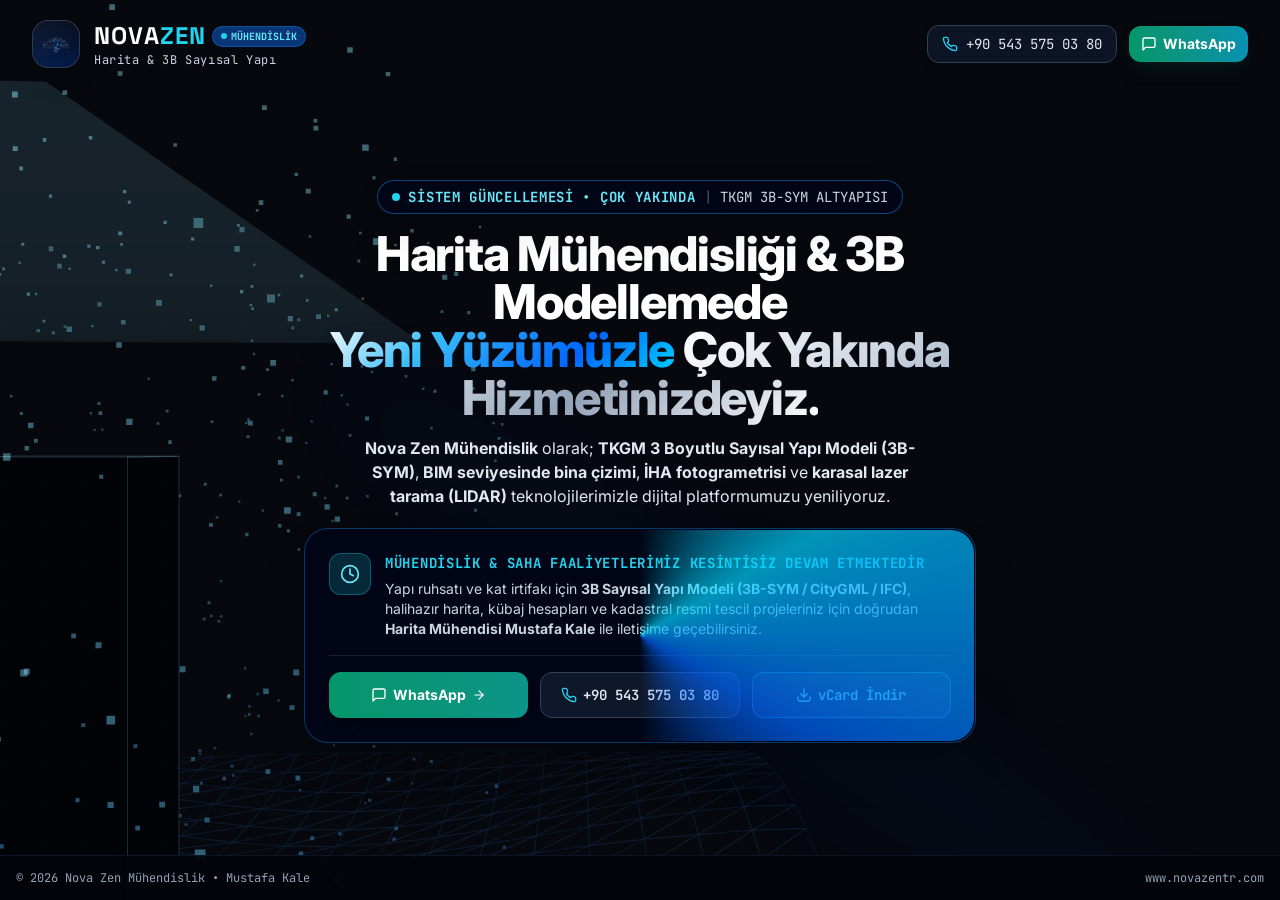
<file: index.html>
<!doctype html>
<html lang="tr" class="dark scroll-smooth">
  <head>
    <meta charset="UTF-8" />
    <link rel="icon" type="image/png" href="/assets/logo.png" />
    <meta name="viewport" content="width=device-width, initial-scale=1.0" />
    
    <!-- Primary Meta Tags -->
    <title>Nova Zen Mühendislik | Mustafa Kale - Harita Mühendisi & 3B Modelleme</title>
    <meta name="title" content="Nova Zen Mühendislik | Mustafa Kale - Harita Mühendisi & 3B Modelleme" />
    <meta name="description" content="Harita Mühendisi Mustafa Kale yönetiminde TKGM 3 Boyutlu Sayısal Yapı Modeli (3B-SYM), BIM LOD 350, 3D Bina Çizimi, İHA Drone Fotogrametrisi, Lidar Nokta Bulutu ve İmar Uygulamaları." />
    <meta name="keywords" content="harita mühendisi, 3 boyutlu bina modelleme, 3b-sym, 3d bina çizimi, tkgm 3b sayısal yapı modeli, kat irtifakı 3b model, fotogrametri, drone harita, lazer tarama, nokta bulutu, lidar, bim, kübaj hesabı, imar uygulaması, mustafa kale, nova zen, novazentr" />
    <meta name="author" content="Mustafa Kale - Harita Mühendisi" />
    <meta name="theme-color" content="#06080e" />

    <!-- Open Graph / Facebook -->
    <meta property="og:type" content="website" />
    <meta property="og:url" content="https://novazentr.com/" />
    <meta property="og:title" content="Nova Zen Mühendislik | Mustafa Kale - Harita Mühendisi & 3B Modelleme" />
    <meta property="og:description" content="Harita Mühendisi Mustafa Kale yönetiminde 3 Boyutlu Bina Çizimi, Sayısal Modelleme, Lidar, Drone Fotogrametrisi ve Jeodezik Mühendislik Çözümleri." />
    <meta property="og:image" content="/assets/logo_dark.png" />

    <!-- Twitter -->
    <meta property="twitter:card" content="summary_large_image" />
    <meta property="twitter:url" content="https://novazentr.com/" />
    <meta property="twitter:title" content="Nova Zen Mühendislik | Mustafa Kale - Harita Mühendisi & 3B Modelleme" />
    <meta property="twitter:description" content="3 Boyutlu Bina Çizimi, Sayısal Modelleme, Drone Fotogrametrisi ve Jeodezik Mühendislik Çözümleri." />
    <meta property="twitter:image" content="/assets/logo_dark.png" />

    <!-- Google Fonts -->
    <link rel="preconnect" href="https://fonts.googleapis.com">
    <link rel="preconnect" href="https://fonts.gstatic.com" crossorigin>
    <link href="https://fonts.googleapis.com/css2?family=Inter:wght@300;400;500;600;700;800&family=JetBrains+Mono:wght@400;500;600&family=Space+Grotesk:wght@500;600;700;800&display=swap" rel="stylesheet">
    <script type="module" crossorigin src="/assets/index-COwPdgXe.js"></script>
    <link rel="modulepreload" crossorigin href="/assets/vendor-D-KKu66q.js">
    <link rel="modulepreload" crossorigin href="/assets/three-BvBGSb4V.js">
    <link rel="stylesheet" crossorigin href="/assets/index-DEJ2mOeG.css">
  </head>
  <body class="bg-[#06080e] text-slate-100 font-sans antialiased selection:bg-nova-600 selection:text-white overflow-x-hidden">
    <div id="root"></div>
  </body>
</html>
</file>
<file: assets/index-DEJ2mOeG.css>
*,:before,:after{--tw-border-spacing-x: 0;--tw-border-spacing-y: 0;--tw-translate-x: 0;--tw-translate-y: 0;--tw-rotate: 0;--tw-skew-x: 0;--tw-skew-y: 0;--tw-scale-x: 1;--tw-scale-y: 1;--tw-pan-x: ;--tw-pan-y: ;--tw-pinch-zoom: ;--tw-scroll-snap-strictness: proximity;--tw-gradient-from-position: ;--tw-gradient-via-position: ;--tw-gradient-to-position: ;--tw-ordinal: ;--tw-slashed-zero: ;--tw-numeric-figure: ;--tw-numeric-spacing: ;--tw-numeric-fraction: ;--tw-ring-inset: ;--tw-ring-offset-width: 0px;--tw-ring-offset-color: #fff;--tw-ring-color: rgb(59 130 246 / .5);--tw-ring-offset-shadow: 0 0 #0000;--tw-ring-shadow: 0 0 #0000;--tw-shadow: 0 0 #0000;--tw-shadow-colored: 0 0 #0000;--tw-blur: ;--tw-brightness: ;--tw-contrast: ;--tw-grayscale: ;--tw-hue-rotate: ;--tw-invert: ;--tw-saturate: ;--tw-sepia: ;--tw-drop-shadow: ;--tw-backdrop-blur: ;--tw-backdrop-brightness: ;--tw-backdrop-contrast: ;--tw-backdrop-grayscale: ;--tw-backdrop-hue-rotate: ;--tw-backdrop-invert: ;--tw-backdrop-opacity: ;--tw-backdrop-saturate: ;--tw-backdrop-sepia: ;--tw-contain-size: ;--tw-contain-layout: ;--tw-contain-paint: ;--tw-contain-style: }::backdrop{--tw-border-spacing-x: 0;--tw-border-spacing-y: 0;--tw-translate-x: 0;--tw-translate-y: 0;--tw-rotate: 0;--tw-skew-x: 0;--tw-skew-y: 0;--tw-scale-x: 1;--tw-scale-y: 1;--tw-pan-x: ;--tw-pan-y: ;--tw-pinch-zoom: ;--tw-scroll-snap-strictness: proximity;--tw-gradient-from-position: ;--tw-gradient-via-position: ;--tw-gradient-to-position: ;--tw-ordinal: ;--tw-slashed-zero: ;--tw-numeric-figure: ;--tw-numeric-spacing: ;--tw-numeric-fraction: ;--tw-ring-inset: ;--tw-ring-offset-width: 0px;--tw-ring-offset-color: #fff;--tw-ring-color: rgb(59 130 246 / .5);--tw-ring-offset-shadow: 0 0 #0000;--tw-ring-shadow: 0 0 #0000;--tw-shadow: 0 0 #0000;--tw-shadow-colored: 0 0 #0000;--tw-blur: ;--tw-brightness: ;--tw-contrast: ;--tw-grayscale: ;--tw-hue-rotate: ;--tw-invert: ;--tw-saturate: ;--tw-sepia: ;--tw-drop-shadow: ;--tw-backdrop-blur: ;--tw-backdrop-brightness: ;--tw-backdrop-contrast: ;--tw-backdrop-grayscale: ;--tw-backdrop-hue-rotate: ;--tw-backdrop-invert: ;--tw-backdrop-opacity: ;--tw-backdrop-saturate: ;--tw-backdrop-sepia: ;--tw-contain-size: ;--tw-contain-layout: ;--tw-contain-paint: ;--tw-contain-style: }*,:before,:after{box-sizing:border-box;border-width:0;border-style:solid;border-color:#e5e7eb}:before,:after{--tw-content: ""}html,:host{line-height:1.5;-webkit-text-size-adjust:100%;-moz-tab-size:4;-o-tab-size:4;tab-size:4;font-family:Inter,system-ui,-apple-system,BlinkMacSystemFont,Segoe UI,Roboto,sans-serif;font-feature-settings:normal;font-variation-settings:normal;-webkit-tap-highlight-color:transparent}body{margin:0;line-height:inherit}hr{height:0;color:inherit;border-top-width:1px}abbr:where([title]){-webkit-text-decoration:underline dotted;text-decoration:underline dotted}h1,h2,h3,h4,h5,h6{font-size:inherit;font-weight:inherit}a{color:inherit;text-decoration:inherit}b,strong{font-weight:bolder}code,kbd,samp,pre{font-family:JetBrains Mono,Fira Code,monospace;font-feature-settings:normal;font-variation-settings:normal;font-size:1em}small{font-size:80%}sub,sup{font-size:75%;line-height:0;position:relative;vertical-align:baseline}sub{bottom:-.25em}sup{top:-.5em}table{text-indent:0;border-color:inherit;border-collapse:collapse}button,input,optgroup,select,textarea{font-family:inherit;font-feature-settings:inherit;font-variation-settings:inherit;font-size:100%;font-weight:inherit;line-height:inherit;letter-spacing:inherit;color:inherit;margin:0;padding:0}button,select{text-transform:none}button,input:where([type=button]),input:where([type=reset]),input:where([type=submit]){-webkit-appearance:button;background-color:transparent;background-image:none}:-moz-focusring{outline:auto}:-moz-ui-invalid{box-shadow:none}progress{vertical-align:baseline}::-webkit-inner-spin-button,::-webkit-outer-spin-button{height:auto}[type=search]{-webkit-appearance:textfield;outline-offset:-2px}::-webkit-search-decoration{-webkit-appearance:none}::-webkit-file-upload-button{-webkit-appearance:button;font:inherit}summary{display:list-item}blockquote,dl,dd,h1,h2,h3,h4,h5,h6,hr,figure,p,pre{margin:0}fieldset{margin:0;padding:0}legend{padding:0}ol,ul,menu{list-style:none;margin:0;padding:0}dialog{padding:0}textarea{resize:vertical}input::-moz-placeholder,textarea::-moz-placeholder{opacity:1;color:#9ca3af}input::placeholder,textarea::placeholder{opacity:1;color:#9ca3af}button,[role=button]{cursor:pointer}:disabled{cursor:default}img,svg,video,canvas,audio,iframe,embed,object{display:block;vertical-align:middle}img,video{max-width:100%;height:auto}[hidden]:where(:not([hidden=until-found])){display:none}html{color-scheme:dark}::-webkit-scrollbar{width:8px;height:8px}::-webkit-scrollbar-track{background:#06080e}::-webkit-scrollbar-thumb{background:#1e293b;border-radius:4px;border:1px solid rgba(0,102,255,.2)}::-webkit-scrollbar-thumb:hover{background:#06f}.\!container{width:100%!important}.container{width:100%}@media(min-width:640px){.\!container{max-width:640px!important}.container{max-width:640px}}@media(min-width:768px){.\!container{max-width:768px!important}.container{max-width:768px}}@media(min-width:1024px){.\!container{max-width:1024px!important}.container{max-width:1024px}}@media(min-width:1280px){.\!container{max-width:1280px!important}.container{max-width:1280px}}@media(min-width:1536px){.\!container{max-width:1536px!important}.container{max-width:1536px}}.pointer-events-none{pointer-events:none}.pointer-events-auto{pointer-events:auto}.visible{visibility:visible}.fixed{position:fixed}.absolute{position:absolute}.relative{position:relative}.-inset-\[100\%\]{top:-100%;right:-100%;bottom:-100%;left:-100%}.inset-0{top:0;right:0;bottom:0;left:0}.inset-\[1px\]{top:1px;right:1px;bottom:1px;left:1px}.-right-1{right:-.25rem}.-right-3{right:-.75rem}.-top-1{top:-.25rem}.-top-40{top:-10rem}.bottom-0{bottom:0}.bottom-4{bottom:1rem}.bottom-6{bottom:1.5rem}.left-0{left:0}.left-1\/2{left:50%}.left-4{left:1rem}.right-0{right:0}.right-4{right:1rem}.right-6{right:1.5rem}.top-0{top:0}.top-1\/2{top:50%}.top-12{top:3rem}.top-16{top:4rem}.top-4{top:1rem}.-z-10{z-index:-10}.z-0{z-index:0}.z-10{z-index:10}.z-20{z-index:20}.z-30{z-index:30}.z-50{z-index:50}.z-\[1\]{z-index:1}.mx-auto{margin-left:auto;margin-right:auto}.mb-1{margin-bottom:.25rem}.mb-10{margin-bottom:2.5rem}.mb-12{margin-bottom:3rem}.mb-14{margin-bottom:3.5rem}.mb-16{margin-bottom:4rem}.mb-2{margin-bottom:.5rem}.mb-2\.5{margin-bottom:.625rem}.mb-20{margin-bottom:5rem}.mb-24{margin-bottom:6rem}.mb-3{margin-bottom:.75rem}.mb-4{margin-bottom:1rem}.mb-6{margin-bottom:1.5rem}.mb-8{margin-bottom:2rem}.mr-2{margin-right:.5rem}.mt-0\.5{margin-top:.125rem}.mt-1{margin-top:.25rem}.mt-1\.5{margin-top:.375rem}.mt-12{margin-top:3rem}.mt-14{margin-top:3.5rem}.mt-2{margin-top:.5rem}.mt-2\.5{margin-top:.625rem}.mt-3{margin-top:.75rem}.mt-3\.5{margin-top:.875rem}.mt-4{margin-top:1rem}.mt-6{margin-top:1.5rem}.mt-8{margin-top:2rem}.line-clamp-1{overflow:hidden;display:-webkit-box;-webkit-box-orient:vertical;-webkit-line-clamp:1}.block{display:block}.flex{display:flex}.inline-flex{display:inline-flex}.grid{display:grid}.hidden{display:none}.h-1{height:.25rem}.h-1\.5{height:.375rem}.h-10{height:2.5rem}.h-11{height:2.75rem}.h-12{height:3rem}.h-2{height:.5rem}.h-20{height:5rem}.h-3{height:.75rem}.h-3\.5{height:.875rem}.h-4{height:1rem}.h-48{height:12rem}.h-5{height:1.25rem}.h-6{height:1.5rem}.h-64{height:16rem}.h-\[100dvh\]{height:100dvh}.h-\[169\%\]{height:169%}.h-\[2px\]{height:2px}.h-\[440px\]{height:440px}.h-\[500px\]{height:500px}.h-\[650px\]{height:650px}.h-auto{height:auto}.h-full{height:100%}.h-screen{height:100vh}.max-h-\[100dvh\]{max-height:100dvh}.min-h-screen{min-height:100vh}.w-1{width:.25rem}.w-1\.5{width:.375rem}.w-10{width:2.5rem}.w-11{width:2.75rem}.w-12{width:3rem}.w-2{width:.5rem}.w-20{width:5rem}.w-3{width:.75rem}.w-3\.5{width:.875rem}.w-4{width:1rem}.w-48{width:12rem}.w-5{width:1.25rem}.w-6{width:1.5rem}.w-\[138\%\]{width:138%}.w-full{width:100%}.min-w-0{min-width:0px}.max-w-2xl{max-width:42rem}.max-w-3xl{max-width:48rem}.max-w-4xl{max-width:56rem}.max-w-5xl{max-width:64rem}.max-w-6xl{max-width:72rem}.max-w-7xl{max-width:80rem}.max-w-full{max-width:100%}.max-w-md{max-width:28rem}.max-w-xl{max-width:36rem}.flex-1{flex:1 1 0%}.shrink-0{flex-shrink:0}.-translate-x-1\/2{--tw-translate-x: -50%;transform:translate(var(--tw-translate-x),var(--tw-translate-y)) rotate(var(--tw-rotate)) skew(var(--tw-skew-x)) skewY(var(--tw-skew-y)) scaleX(var(--tw-scale-x)) scaleY(var(--tw-scale-y))}.-translate-x-full{--tw-translate-x: -100%;transform:translate(var(--tw-translate-x),var(--tw-translate-y)) rotate(var(--tw-rotate)) skew(var(--tw-skew-x)) skewY(var(--tw-skew-y)) scaleX(var(--tw-scale-x)) scaleY(var(--tw-scale-y))}.-translate-y-1\/2{--tw-translate-y: -50%;transform:translate(var(--tw-translate-x),var(--tw-translate-y)) rotate(var(--tw-rotate)) skew(var(--tw-skew-x)) skewY(var(--tw-skew-y)) scaleX(var(--tw-scale-x)) scaleY(var(--tw-scale-y))}.rotate-180{--tw-rotate: 180deg;transform:translate(var(--tw-translate-x),var(--tw-translate-y)) rotate(var(--tw-rotate)) skew(var(--tw-skew-x)) skewY(var(--tw-skew-y)) scaleX(var(--tw-scale-x)) scaleY(var(--tw-scale-y))}.rotate-90{--tw-rotate: 90deg;transform:translate(var(--tw-translate-x),var(--tw-translate-y)) rotate(var(--tw-rotate)) skew(var(--tw-skew-x)) skewY(var(--tw-skew-y)) scaleX(var(--tw-scale-x)) scaleY(var(--tw-scale-y))}.transform{transform:translate(var(--tw-translate-x),var(--tw-translate-y)) rotate(var(--tw-rotate)) skew(var(--tw-skew-x)) skewY(var(--tw-skew-y)) scaleX(var(--tw-scale-x)) scaleY(var(--tw-scale-y))}@keyframes glowSpin{0%{transform:rotate(0)}to{transform:rotate(360deg)}}.animate-glow-spin{animation:glowSpin 10s linear infinite}@keyframes ping{75%,to{transform:scale(2);opacity:0}}.animate-ping{animation:ping 1s cubic-bezier(0,0,.2,1) infinite}.animate-pulse{animation:pulse 2s cubic-bezier(.4,0,.6,1) infinite}@keyframes pulse{50%{opacity:.5}}.animate-pulse-slow{animation:pulse 4s cubic-bezier(.4,0,.6,1) infinite}@keyframes scanLine{0%{transform:translateY(-100%)}to{transform:translateY(1000%)}}.animate-scan{animation:scanLine 3s linear infinite}@keyframes spin{to{transform:rotate(360deg)}}.animate-spin{animation:spin 1s linear infinite}.cursor-ew-resize{cursor:ew-resize}.cursor-grab{cursor:grab}.cursor-pointer{cursor:pointer}.select-none{-webkit-user-select:none;-moz-user-select:none;user-select:none}.resize-none{resize:none}.resize{resize:both}.grid-cols-1{grid-template-columns:repeat(1,minmax(0,1fr))}.grid-cols-2{grid-template-columns:repeat(2,minmax(0,1fr))}.grid-cols-3{grid-template-columns:repeat(3,minmax(0,1fr))}.grid-cols-4{grid-template-columns:repeat(4,minmax(0,1fr))}.flex-row{flex-direction:row}.flex-col{flex-direction:column}.flex-wrap{flex-wrap:wrap}.items-start{align-items:flex-start}.items-end{align-items:flex-end}.items-center{align-items:center}.justify-end{justify-content:flex-end}.justify-center{justify-content:center}.justify-between{justify-content:space-between}.gap-1{gap:.25rem}.gap-1\.5{gap:.375rem}.gap-10{gap:2.5rem}.gap-12{gap:3rem}.gap-2{gap:.5rem}.gap-2\.5{gap:.625rem}.gap-3{gap:.75rem}.gap-3\.5{gap:.875rem}.gap-4{gap:1rem}.gap-6{gap:1.5rem}.gap-8{gap:2rem}.space-y-0\.5>:not([hidden])~:not([hidden]){--tw-space-y-reverse: 0;margin-top:calc(.125rem * calc(1 - var(--tw-space-y-reverse)));margin-bottom:calc(.125rem * var(--tw-space-y-reverse))}.space-y-1>:not([hidden])~:not([hidden]){--tw-space-y-reverse: 0;margin-top:calc(.25rem * calc(1 - var(--tw-space-y-reverse)));margin-bottom:calc(.25rem * var(--tw-space-y-reverse))}.space-y-1\.5>:not([hidden])~:not([hidden]){--tw-space-y-reverse: 0;margin-top:calc(.375rem * calc(1 - var(--tw-space-y-reverse)));margin-bottom:calc(.375rem * var(--tw-space-y-reverse))}.space-y-2>:not([hidden])~:not([hidden]){--tw-space-y-reverse: 0;margin-top:calc(.5rem * calc(1 - var(--tw-space-y-reverse)));margin-bottom:calc(.5rem * var(--tw-space-y-reverse))}.space-y-2\.5>:not([hidden])~:not([hidden]){--tw-space-y-reverse: 0;margin-top:calc(.625rem * calc(1 - var(--tw-space-y-reverse)));margin-bottom:calc(.625rem * var(--tw-space-y-reverse))}.space-y-3>:not([hidden])~:not([hidden]){--tw-space-y-reverse: 0;margin-top:calc(.75rem * calc(1 - var(--tw-space-y-reverse)));margin-bottom:calc(.75rem * var(--tw-space-y-reverse))}.space-y-4>:not([hidden])~:not([hidden]){--tw-space-y-reverse: 0;margin-top:calc(1rem * calc(1 - var(--tw-space-y-reverse)));margin-bottom:calc(1rem * var(--tw-space-y-reverse))}.space-y-8>:not([hidden])~:not([hidden]){--tw-space-y-reverse: 0;margin-top:calc(2rem * calc(1 - var(--tw-space-y-reverse)));margin-bottom:calc(2rem * var(--tw-space-y-reverse))}.overflow-hidden{overflow:hidden}.overflow-x-auto{overflow-x:auto}.overflow-x-hidden{overflow-x:hidden}.scroll-smooth{scroll-behavior:smooth}.truncate{overflow:hidden;text-overflow:ellipsis;white-space:nowrap}.whitespace-nowrap{white-space:nowrap}.rounded-2xl{border-radius:1rem}.rounded-3xl{border-radius:1.5rem}.rounded-\[26px\]{border-radius:26px}.rounded-\[28px\]{border-radius:28px}.rounded-\[32px\]{border-radius:32px}.rounded-\[36px\]{border-radius:36px}.rounded-\[inherit\]{border-radius:inherit}.rounded-full{border-radius:9999px}.rounded-lg{border-radius:.5rem}.rounded-md{border-radius:.375rem}.rounded-xl{border-radius:.75rem}.border{border-width:1px}.border-2{border-width:2px}.border-y{border-top-width:1px;border-bottom-width:1px}.border-b{border-bottom-width:1px}.border-t{border-top-width:1px}.border-blue-800{--tw-border-opacity: 1;border-color:rgb(30 64 175 / var(--tw-border-opacity, 1))}.border-cyan-400{--tw-border-opacity: 1;border-color:rgb(34 211 238 / var(--tw-border-opacity, 1))}.border-cyan-500\/40{border-color:#06b6d466}.border-cyan-500\/50{border-color:#06b6d480}.border-cyan-500\/60{border-color:#06b6d499}.border-cyan-500\/70{border-color:#06b6d4b3}.border-cyan-800{--tw-border-opacity: 1;border-color:rgb(21 94 117 / var(--tw-border-opacity, 1))}.border-emerald-500\/40{border-color:#10b98166}.border-emerald-500\/50{border-color:#10b98180}.border-emerald-800\/50{border-color:#065f4680}.border-nova-500\/30{border-color:#0c87eb4d}.border-nova-500\/40{border-color:#0c87eb66}.border-nova-500\/50{border-color:#0c87eb80}.border-slate-700{--tw-border-opacity: 1;border-color:rgb(51 65 85 / var(--tw-border-opacity, 1))}.border-slate-700\/80{border-color:#334155cc}.border-slate-700\/90{border-color:#334155e6}.border-slate-800{--tw-border-opacity: 1;border-color:rgb(30 41 59 / var(--tw-border-opacity, 1))}.border-slate-800\/60{border-color:#1e293b99}.border-slate-800\/80{border-color:#1e293bcc}.border-slate-800\/90{border-color:#1e293be6}.border-slate-900{--tw-border-opacity: 1;border-color:rgb(15 23 42 / var(--tw-border-opacity, 1))}.border-slate-900\/80{border-color:#0f172acc}.border-slate-900\/90{border-color:#0f172ae6}.border-transparent{border-color:transparent}.bg-\[\#03050a\]{--tw-bg-opacity: 1;background-color:rgb(3 5 10 / var(--tw-bg-opacity, 1))}.bg-\[\#03050a\]\/95{background-color:#03050af2}.bg-\[\#04060a\]{--tw-bg-opacity: 1;background-color:rgb(4 6 10 / var(--tw-bg-opacity, 1))}.bg-\[\#04070d\]{--tw-bg-opacity: 1;background-color:rgb(4 7 13 / var(--tw-bg-opacity, 1))}.bg-\[\#06080e\]{--tw-bg-opacity: 1;background-color:rgb(6 8 14 / var(--tw-bg-opacity, 1))}.bg-\[\#06080e\]\/85{background-color:#06080ed9}.bg-\[\#06080e\]\/95{background-color:#06080ef2}.bg-\[\#060a12\]{--tw-bg-opacity: 1;background-color:rgb(6 10 18 / var(--tw-bg-opacity, 1))}.bg-\[\#060a13\]{--tw-bg-opacity: 1;background-color:rgb(6 10 19 / var(--tw-bg-opacity, 1))}.bg-\[\#070b14\]{--tw-bg-opacity: 1;background-color:rgb(7 11 20 / var(--tw-bg-opacity, 1))}.bg-\[\#080d19\]{--tw-bg-opacity: 1;background-color:rgb(8 13 25 / var(--tw-bg-opacity, 1))}.bg-\[\#080d1a\]{--tw-bg-opacity: 1;background-color:rgb(8 13 26 / var(--tw-bg-opacity, 1))}.bg-\[\#090e1b\]{--tw-bg-opacity: 1;background-color:rgb(9 14 27 / var(--tw-bg-opacity, 1))}.bg-\[\#090e1b\]\/90{background-color:#090e1be6}.bg-\[\#0a0f1d\]{--tw-bg-opacity: 1;background-color:rgb(10 15 29 / var(--tw-bg-opacity, 1))}.bg-\[\#0a0f1d\]\/70{background-color:#0a0f1db3}.bg-\[\#0f172a\]{--tw-bg-opacity: 1;background-color:rgb(15 23 42 / var(--tw-bg-opacity, 1))}.bg-black{--tw-bg-opacity: 1;background-color:rgb(0 0 0 / var(--tw-bg-opacity, 1))}.bg-blue-950{--tw-bg-opacity: 1;background-color:rgb(23 37 84 / var(--tw-bg-opacity, 1))}.bg-cyan-400{--tw-bg-opacity: 1;background-color:rgb(34 211 238 / var(--tw-bg-opacity, 1))}.bg-cyan-500{--tw-bg-opacity: 1;background-color:rgb(6 182 212 / var(--tw-bg-opacity, 1))}.bg-cyan-500\/20{background-color:#06b6d433}.bg-cyan-950{--tw-bg-opacity: 1;background-color:rgb(8 51 68 / var(--tw-bg-opacity, 1))}.bg-cyan-950\/80{background-color:#083344cc}.bg-emerald-300{--tw-bg-opacity: 1;background-color:rgb(110 231 183 / var(--tw-bg-opacity, 1))}.bg-emerald-400{--tw-bg-opacity: 1;background-color:rgb(52 211 153 / var(--tw-bg-opacity, 1))}.bg-emerald-950\/60{background-color:#022c2299}.bg-emerald-950\/80{background-color:#022c22cc}.bg-inherit{background-color:inherit}.bg-nova-500\/10{background-color:#0c87eb1a}.bg-nova-600{--tw-bg-opacity: 1;background-color:rgb(0 102 255 / var(--tw-bg-opacity, 1))}.bg-nova-600\/30{background-color:#0066ff4d}.bg-nova-600\/40{background-color:#06f6}.bg-nova-900\/60{background-color:#0c3b8299}.bg-nova-900\/80{background-color:#0c3b82cc}.bg-nova-900\/90{background-color:#0c3b82e6}.bg-slate-800{--tw-bg-opacity: 1;background-color:rgb(30 41 59 / var(--tw-bg-opacity, 1))}.bg-slate-900{--tw-bg-opacity: 1;background-color:rgb(15 23 42 / var(--tw-bg-opacity, 1))}.bg-slate-900\/60{background-color:#0f172a99}.bg-slate-900\/70{background-color:#0f172ab3}.bg-slate-900\/80{background-color:#0f172acc}.bg-slate-900\/90{background-color:#0f172ae6}.bg-slate-950{--tw-bg-opacity: 1;background-color:rgb(2 6 23 / var(--tw-bg-opacity, 1))}.bg-slate-950\/40{background-color:#02061766}.bg-slate-950\/60{background-color:#02061799}.bg-slate-950\/70{background-color:#020617b3}.bg-slate-950\/80{background-color:#020617cc}.bg-slate-950\/85{background-color:#020617d9}.bg-slate-950\/90{background-color:#020617e6}.bg-transparent{background-color:transparent}.bg-\[linear-gradient\(to_right\,rgba\(0\,102\,255\,0\.06\)_1px\,transparent_1px\)\,linear-gradient\(to_bottom\,rgba\(0\,102\,255\,0\.06\)_1px\,transparent_1px\)\]{background-image:linear-gradient(to right,rgba(0,102,255,.06) 1px,transparent 1px),linear-gradient(to bottom,rgba(0,102,255,.06) 1px,transparent 1px)}.bg-\[radial-gradient\(ellipse_at_center\,rgba\(0\,210\,255\,0\.18\)\,transparent_70\%\)\]{background-image:radial-gradient(ellipse at center,rgba(0,210,255,.18),transparent 70%)}.bg-\[radial-gradient\(rgba\(0\,210\,255\,0\.35\)_1px\,transparent_1px\)\]{background-image:radial-gradient(rgba(0,210,255,.35) 1px,transparent 1px)}.bg-gradient-to-b{background-image:linear-gradient(to bottom,var(--tw-gradient-stops))}.bg-gradient-to-br{background-image:linear-gradient(to bottom right,var(--tw-gradient-stops))}.bg-gradient-to-r{background-image:linear-gradient(to right,var(--tw-gradient-stops))}.bg-gradient-to-t{background-image:linear-gradient(to top,var(--tw-gradient-stops))}.from-\[\#0a0f1d\]{--tw-gradient-from: #0a0f1d var(--tw-gradient-from-position);--tw-gradient-to: rgb(10 15 29 / 0) var(--tw-gradient-to-position);--tw-gradient-stops: var(--tw-gradient-from), var(--tw-gradient-to)}.from-\[\#0c1628\]{--tw-gradient-from: #0c1628 var(--tw-gradient-from-position);--tw-gradient-to: rgb(12 22 40 / 0) var(--tw-gradient-to-position);--tw-gradient-stops: var(--tw-gradient-from), var(--tw-gradient-to)}.from-amber-500{--tw-gradient-from: #f59e0b var(--tw-gradient-from-position);--tw-gradient-to: rgb(245 158 11 / 0) var(--tw-gradient-to-position);--tw-gradient-stops: var(--tw-gradient-from), var(--tw-gradient-to)}.from-amber-600{--tw-gradient-from: #d97706 var(--tw-gradient-from-position);--tw-gradient-to: rgb(217 119 6 / 0) var(--tw-gradient-to-position);--tw-gradient-stops: var(--tw-gradient-from), var(--tw-gradient-to)}.from-cyan-400{--tw-gradient-from: #22d3ee var(--tw-gradient-from-position);--tw-gradient-to: rgb(34 211 238 / 0) var(--tw-gradient-to-position);--tw-gradient-stops: var(--tw-gradient-from), var(--tw-gradient-to)}.from-cyan-500\/40{--tw-gradient-from: rgb(6 182 212 / .4) var(--tw-gradient-from-position);--tw-gradient-to: rgb(6 182 212 / 0) var(--tw-gradient-to-position);--tw-gradient-stops: var(--tw-gradient-from), var(--tw-gradient-to)}.from-emerald-500{--tw-gradient-from: #10b981 var(--tw-gradient-from-position);--tw-gradient-to: rgb(16 185 129 / 0) var(--tw-gradient-to-position);--tw-gradient-stops: var(--tw-gradient-from), var(--tw-gradient-to)}.from-emerald-600{--tw-gradient-from: #059669 var(--tw-gradient-from-position);--tw-gradient-to: rgb(5 150 105 / 0) var(--tw-gradient-to-position);--tw-gradient-stops: var(--tw-gradient-from), var(--tw-gradient-to)}.from-nova-500{--tw-gradient-from: #0c87eb var(--tw-gradient-from-position);--tw-gradient-to: rgb(12 135 235 / 0) var(--tw-gradient-to-position);--tw-gradient-stops: var(--tw-gradient-from), var(--tw-gradient-to)}.from-nova-600{--tw-gradient-from: #0066ff var(--tw-gradient-from-position);--tw-gradient-to: rgb(0 102 255 / 0) var(--tw-gradient-to-position);--tw-gradient-stops: var(--tw-gradient-from), var(--tw-gradient-to)}.from-nova-600\/20{--tw-gradient-from: rgb(0 102 255 / .2) var(--tw-gradient-from-position);--tw-gradient-to: rgb(0 102 255 / 0) var(--tw-gradient-to-position);--tw-gradient-stops: var(--tw-gradient-from), var(--tw-gradient-to)}.from-slate-900{--tw-gradient-from: #0f172a var(--tw-gradient-from-position);--tw-gradient-to: rgb(15 23 42 / 0) var(--tw-gradient-to-position);--tw-gradient-stops: var(--tw-gradient-from), var(--tw-gradient-to)}.from-transparent{--tw-gradient-from: transparent var(--tw-gradient-from-position);--tw-gradient-to: rgb(0 0 0 / 0) var(--tw-gradient-to-position);--tw-gradient-stops: var(--tw-gradient-from), var(--tw-gradient-to)}.via-\[\#091120\]{--tw-gradient-to: rgb(9 17 32 / 0) var(--tw-gradient-to-position);--tw-gradient-stops: var(--tw-gradient-from), #091120 var(--tw-gradient-via-position), var(--tw-gradient-to)}.via-cyan-400{--tw-gradient-to: rgb(34 211 238 / 0) var(--tw-gradient-to-position);--tw-gradient-stops: var(--tw-gradient-from), #22d3ee var(--tw-gradient-via-position), var(--tw-gradient-to)}.via-nova-500{--tw-gradient-to: rgb(12 135 235 / 0) var(--tw-gradient-to-position);--tw-gradient-stops: var(--tw-gradient-from), #0c87eb var(--tw-gradient-via-position), var(--tw-gradient-to)}.via-nova-600\/30{--tw-gradient-to: rgb(0 102 255 / 0) var(--tw-gradient-to-position);--tw-gradient-stops: var(--tw-gradient-from), rgb(0 102 255 / .3) var(--tw-gradient-via-position), var(--tw-gradient-to)}.via-orange-600{--tw-gradient-to: rgb(234 88 12 / 0) var(--tw-gradient-to-position);--tw-gradient-stops: var(--tw-gradient-from), #ea580c var(--tw-gradient-via-position), var(--tw-gradient-to)}.via-teal-600{--tw-gradient-to: rgb(13 148 136 / 0) var(--tw-gradient-to-position);--tw-gradient-stops: var(--tw-gradient-from), #0d9488 var(--tw-gradient-via-position), var(--tw-gradient-to)}.via-transparent{--tw-gradient-to: rgb(0 0 0 / 0) var(--tw-gradient-to-position);--tw-gradient-stops: var(--tw-gradient-from), transparent var(--tw-gradient-via-position), var(--tw-gradient-to)}.via-white{--tw-gradient-to: rgb(255 255 255 / 0) var(--tw-gradient-to-position);--tw-gradient-stops: var(--tw-gradient-from), #fff var(--tw-gradient-via-position), var(--tw-gradient-to)}.to-\[\#060a14\]{--tw-gradient-to: #060a14 var(--tw-gradient-to-position)}.to-amber-700{--tw-gradient-to: #b45309 var(--tw-gradient-to-position)}.to-cyan-500{--tw-gradient-to: #06b6d4 var(--tw-gradient-to-position)}.to-cyan-600{--tw-gradient-to: #0891b2 var(--tw-gradient-to-position)}.to-nova-600{--tw-gradient-to: #0066ff var(--tw-gradient-to-position)}.to-slate-800{--tw-gradient-to: #1e293b var(--tw-gradient-to-position)}.to-slate-950{--tw-gradient-to: #020617 var(--tw-gradient-to-position)}.to-teal-600{--tw-gradient-to: #0d9488 var(--tw-gradient-to-position)}.to-transparent{--tw-gradient-to: transparent var(--tw-gradient-to-position)}.bg-\[size\:16px_16px\]{background-size:16px 16px}.bg-\[size\:32px_32px\]{background-size:32px 32px}.fill-current{fill:currentColor}.object-contain{-o-object-fit:contain;object-fit:contain}.object-cover{-o-object-fit:cover;object-fit:cover}.p-1{padding:.25rem}.p-1\.5{padding:.375rem}.p-2{padding:.5rem}.p-2\.5{padding:.625rem}.p-3{padding:.75rem}.p-3\.5{padding:.875rem}.p-4{padding:1rem}.p-5{padding:1.25rem}.p-6{padding:1.5rem}.p-8{padding:2rem}.px-2{padding-left:.5rem;padding-right:.5rem}.px-2\.5{padding-left:.625rem;padding-right:.625rem}.px-3{padding-left:.75rem;padding-right:.75rem}.px-3\.5{padding-left:.875rem;padding-right:.875rem}.px-4{padding-left:1rem;padding-right:1rem}.px-5{padding-left:1.25rem;padding-right:1.25rem}.px-6{padding-left:1.5rem;padding-right:1.5rem}.px-7{padding-left:1.75rem;padding-right:1.75rem}.px-8{padding-left:2rem;padding-right:2rem}.py-0\.5{padding-top:.125rem;padding-bottom:.125rem}.py-1{padding-top:.25rem;padding-bottom:.25rem}.py-1\.5{padding-top:.375rem;padding-bottom:.375rem}.py-16{padding-top:4rem;padding-bottom:4rem}.py-2{padding-top:.5rem;padding-bottom:.5rem}.py-2\.5{padding-top:.625rem;padding-bottom:.625rem}.py-20{padding-top:5rem;padding-bottom:5rem}.py-24{padding-top:6rem;padding-bottom:6rem}.py-3{padding-top:.75rem;padding-bottom:.75rem}.py-3\.5{padding-top:.875rem;padding-bottom:.875rem}.py-4{padding-top:1rem;padding-bottom:1rem}.py-5{padding-top:1.25rem;padding-bottom:1.25rem}.py-6{padding-top:1.5rem;padding-bottom:1.5rem}.pb-16{padding-bottom:4rem}.pb-6{padding-bottom:1.5rem}.pb-8{padding-bottom:2rem}.pl-2{padding-left:.5rem}.pt-1{padding-top:.25rem}.pt-16{padding-top:4rem}.pt-2{padding-top:.5rem}.pt-28{padding-top:7rem}.pt-3{padding-top:.75rem}.pt-3\.5{padding-top:.875rem}.pt-4{padding-top:1rem}.pt-8{padding-top:2rem}.text-left{text-align:left}.text-center{text-align:center}.text-right{text-align:right}.font-display{font-family:Space Grotesk,Inter,sans-serif}.font-mono{font-family:JetBrains Mono,Fira Code,monospace}.font-sans{font-family:Inter,system-ui,-apple-system,BlinkMacSystemFont,Segoe UI,Roboto,sans-serif}.text-2xl{font-size:1.5rem;line-height:2rem}.text-3xl{font-size:1.875rem;line-height:2.25rem}.text-4xl{font-size:2.25rem;line-height:2.5rem}.text-\[10px\]{font-size:10px}.text-\[11px\]{font-size:11px}.text-\[9px\]{font-size:9px}.text-base{font-size:1rem;line-height:1.5rem}.text-lg{font-size:1.125rem;line-height:1.75rem}.text-sm{font-size:.875rem;line-height:1.25rem}.text-xl{font-size:1.25rem;line-height:1.75rem}.text-xs{font-size:.75rem;line-height:1rem}.font-black{font-weight:900}.font-bold{font-weight:700}.font-extrabold{font-weight:800}.font-medium{font-weight:500}.font-normal{font-weight:400}.font-semibold{font-weight:600}.uppercase{text-transform:uppercase}.leading-\[1\.15\]{line-height:1.15}.leading-relaxed{line-height:1.625}.leading-tight{line-height:1.25}.tracking-tight{letter-spacing:-.025em}.tracking-wide{letter-spacing:.025em}.tracking-wider{letter-spacing:.05em}.tracking-widest{letter-spacing:.1em}.text-amber-300{--tw-text-opacity: 1;color:rgb(252 211 77 / var(--tw-text-opacity, 1))}.text-amber-400{--tw-text-opacity: 1;color:rgb(251 191 36 / var(--tw-text-opacity, 1))}.text-cyan-300{--tw-text-opacity: 1;color:rgb(103 232 249 / var(--tw-text-opacity, 1))}.text-cyan-400{--tw-text-opacity: 1;color:rgb(34 211 238 / var(--tw-text-opacity, 1))}.text-emerald-300{--tw-text-opacity: 1;color:rgb(110 231 183 / var(--tw-text-opacity, 1))}.text-emerald-400{--tw-text-opacity: 1;color:rgb(52 211 153 / var(--tw-text-opacity, 1))}.text-nova-300{--tw-text-opacity: 1;color:rgb(124 199 251 / var(--tw-text-opacity, 1))}.text-nova-400{--tw-text-opacity: 1;color:rgb(56 168 248 / var(--tw-text-opacity, 1))}.text-nova-500{--tw-text-opacity: 1;color:rgb(12 135 235 / var(--tw-text-opacity, 1))}.text-slate-100{--tw-text-opacity: 1;color:rgb(241 245 249 / var(--tw-text-opacity, 1))}.text-slate-200{--tw-text-opacity: 1;color:rgb(226 232 240 / var(--tw-text-opacity, 1))}.text-slate-300{--tw-text-opacity: 1;color:rgb(203 213 225 / var(--tw-text-opacity, 1))}.text-slate-400{--tw-text-opacity: 1;color:rgb(148 163 184 / var(--tw-text-opacity, 1))}.text-slate-500{--tw-text-opacity: 1;color:rgb(100 116 139 / var(--tw-text-opacity, 1))}.text-slate-600{--tw-text-opacity: 1;color:rgb(71 85 105 / var(--tw-text-opacity, 1))}.text-slate-700{--tw-text-opacity: 1;color:rgb(51 65 85 / var(--tw-text-opacity, 1))}.text-slate-950{--tw-text-opacity: 1;color:rgb(2 6 23 / var(--tw-text-opacity, 1))}.text-white{--tw-text-opacity: 1;color:rgb(255 255 255 / var(--tw-text-opacity, 1))}.antialiased{-webkit-font-smoothing:antialiased;-moz-osx-font-smoothing:grayscale}.accent-cyan-400{accent-color:#22d3ee}.opacity-0{opacity:0}.opacity-100{opacity:1}.opacity-25{opacity:.25}.opacity-35{opacity:.35}.opacity-45{opacity:.45}.opacity-60{opacity:.6}.opacity-70{opacity:.7}.opacity-75{opacity:.75}.opacity-80{opacity:.8}.shadow{--tw-shadow: 0 1px 3px 0 rgb(0 0 0 / .1), 0 1px 2px -1px rgb(0 0 0 / .1);--tw-shadow-colored: 0 1px 3px 0 var(--tw-shadow-color), 0 1px 2px -1px var(--tw-shadow-color);box-shadow:var(--tw-ring-offset-shadow, 0 0 #0000),var(--tw-ring-shadow, 0 0 #0000),var(--tw-shadow)}.shadow-2xl{--tw-shadow: 0 25px 50px -12px rgb(0 0 0 / .25);--tw-shadow-colored: 0 25px 50px -12px var(--tw-shadow-color);box-shadow:var(--tw-ring-offset-shadow, 0 0 #0000),var(--tw-ring-shadow, 0 0 #0000),var(--tw-shadow)}.shadow-\[0_0_25px_rgba\(0\,210\,255\,1\)\]{--tw-shadow: 0 0 25px rgba(0,210,255,1);--tw-shadow-colored: 0 0 25px var(--tw-shadow-color);box-shadow:var(--tw-ring-offset-shadow, 0 0 #0000),var(--tw-ring-shadow, 0 0 #0000),var(--tw-shadow)}.shadow-lg{--tw-shadow: 0 10px 15px -3px rgb(0 0 0 / .1), 0 4px 6px -4px rgb(0 0 0 / .1);--tw-shadow-colored: 0 10px 15px -3px var(--tw-shadow-color), 0 4px 6px -4px var(--tw-shadow-color);box-shadow:var(--tw-ring-offset-shadow, 0 0 #0000),var(--tw-ring-shadow, 0 0 #0000),var(--tw-shadow)}.shadow-md{--tw-shadow: 0 4px 6px -1px rgb(0 0 0 / .1), 0 2px 4px -2px rgb(0 0 0 / .1);--tw-shadow-colored: 0 4px 6px -1px var(--tw-shadow-color), 0 2px 4px -2px var(--tw-shadow-color);box-shadow:var(--tw-ring-offset-shadow, 0 0 #0000),var(--tw-ring-shadow, 0 0 #0000),var(--tw-shadow)}.shadow-sm{--tw-shadow: 0 1px 2px 0 rgb(0 0 0 / .05);--tw-shadow-colored: 0 1px 2px 0 var(--tw-shadow-color);box-shadow:var(--tw-ring-offset-shadow, 0 0 #0000),var(--tw-ring-shadow, 0 0 #0000),var(--tw-shadow)}.shadow-xl{--tw-shadow: 0 20px 25px -5px rgb(0 0 0 / .1), 0 8px 10px -6px rgb(0 0 0 / .1);--tw-shadow-colored: 0 20px 25px -5px var(--tw-shadow-color), 0 8px 10px -6px var(--tw-shadow-color);box-shadow:var(--tw-ring-offset-shadow, 0 0 #0000),var(--tw-ring-shadow, 0 0 #0000),var(--tw-shadow)}.shadow-blue-600\/30{--tw-shadow-color: rgb(37 99 235 / .3);--tw-shadow: var(--tw-shadow-colored)}.shadow-blue-600\/40{--tw-shadow-color: rgb(37 99 235 / .4);--tw-shadow: var(--tw-shadow-colored)}.shadow-blue-950\/30{--tw-shadow-color: rgb(23 37 84 / .3);--tw-shadow: var(--tw-shadow-colored)}.shadow-blue-950\/40{--tw-shadow-color: rgb(23 37 84 / .4);--tw-shadow: var(--tw-shadow-colored)}.shadow-blue-950\/50{--tw-shadow-color: rgb(23 37 84 / .5);--tw-shadow: var(--tw-shadow-colored)}.shadow-cyan-500\/30{--tw-shadow-color: rgb(6 182 212 / .3);--tw-shadow: var(--tw-shadow-colored)}.shadow-cyan-500\/70{--tw-shadow-color: rgb(6 182 212 / .7);--tw-shadow: var(--tw-shadow-colored)}.shadow-cyan-950\/30{--tw-shadow-color: rgb(8 51 68 / .3);--tw-shadow: var(--tw-shadow-colored)}.shadow-emerald-600\/40{--tw-shadow-color: rgb(5 150 105 / .4);--tw-shadow: var(--tw-shadow-colored)}.shadow-emerald-950\/40{--tw-shadow-color: rgb(2 44 34 / .4);--tw-shadow: var(--tw-shadow-colored)}.ring-1{--tw-ring-offset-shadow: var(--tw-ring-inset) 0 0 0 var(--tw-ring-offset-width) var(--tw-ring-offset-color);--tw-ring-shadow: var(--tw-ring-inset) 0 0 0 calc(1px + var(--tw-ring-offset-width)) var(--tw-ring-color);box-shadow:var(--tw-ring-offset-shadow),var(--tw-ring-shadow),var(--tw-shadow, 0 0 #0000)}.ring-cyan-400{--tw-ring-opacity: 1;--tw-ring-color: rgb(34 211 238 / var(--tw-ring-opacity, 1))}.ring-cyan-500\/50{--tw-ring-color: rgb(6 182 212 / .5)}.blur-3xl{--tw-blur: blur(64px);filter:var(--tw-blur) var(--tw-brightness) var(--tw-contrast) var(--tw-grayscale) var(--tw-hue-rotate) var(--tw-invert) var(--tw-saturate) var(--tw-sepia) var(--tw-drop-shadow)}.brightness-100{--tw-brightness: brightness(1);filter:var(--tw-blur) var(--tw-brightness) var(--tw-contrast) var(--tw-grayscale) var(--tw-hue-rotate) var(--tw-invert) var(--tw-saturate) var(--tw-sepia) var(--tw-drop-shadow)}.brightness-110{--tw-brightness: brightness(1.1);filter:var(--tw-blur) var(--tw-brightness) var(--tw-contrast) var(--tw-grayscale) var(--tw-hue-rotate) var(--tw-invert) var(--tw-saturate) var(--tw-sepia) var(--tw-drop-shadow)}.drop-shadow{--tw-drop-shadow: drop-shadow(0 1px 2px rgb(0 0 0 / .1)) drop-shadow(0 1px 1px rgb(0 0 0 / .06));filter:var(--tw-blur) var(--tw-brightness) var(--tw-contrast) var(--tw-grayscale) var(--tw-hue-rotate) var(--tw-invert) var(--tw-saturate) var(--tw-sepia) var(--tw-drop-shadow)}.filter{filter:var(--tw-blur) var(--tw-brightness) var(--tw-contrast) var(--tw-grayscale) var(--tw-hue-rotate) var(--tw-invert) var(--tw-saturate) var(--tw-sepia) var(--tw-drop-shadow)}.backdrop-blur-2xl{--tw-backdrop-blur: blur(40px);-webkit-backdrop-filter:var(--tw-backdrop-blur) var(--tw-backdrop-brightness) var(--tw-backdrop-contrast) var(--tw-backdrop-grayscale) var(--tw-backdrop-hue-rotate) var(--tw-backdrop-invert) var(--tw-backdrop-opacity) var(--tw-backdrop-saturate) var(--tw-backdrop-sepia);backdrop-filter:var(--tw-backdrop-blur) var(--tw-backdrop-brightness) var(--tw-backdrop-contrast) var(--tw-backdrop-grayscale) var(--tw-backdrop-hue-rotate) var(--tw-backdrop-invert) var(--tw-backdrop-opacity) var(--tw-backdrop-saturate) var(--tw-backdrop-sepia)}.backdrop-blur-md{--tw-backdrop-blur: blur(12px);-webkit-backdrop-filter:var(--tw-backdrop-blur) var(--tw-backdrop-brightness) var(--tw-backdrop-contrast) var(--tw-backdrop-grayscale) var(--tw-backdrop-hue-rotate) var(--tw-backdrop-invert) var(--tw-backdrop-opacity) var(--tw-backdrop-saturate) var(--tw-backdrop-sepia);backdrop-filter:var(--tw-backdrop-blur) var(--tw-backdrop-brightness) var(--tw-backdrop-contrast) var(--tw-backdrop-grayscale) var(--tw-backdrop-hue-rotate) var(--tw-backdrop-invert) var(--tw-backdrop-opacity) var(--tw-backdrop-saturate) var(--tw-backdrop-sepia)}.backdrop-blur-xl{--tw-backdrop-blur: blur(24px);-webkit-backdrop-filter:var(--tw-backdrop-blur) var(--tw-backdrop-brightness) var(--tw-backdrop-contrast) var(--tw-backdrop-grayscale) var(--tw-backdrop-hue-rotate) var(--tw-backdrop-invert) var(--tw-backdrop-opacity) var(--tw-backdrop-saturate) var(--tw-backdrop-sepia);backdrop-filter:var(--tw-backdrop-blur) var(--tw-backdrop-brightness) var(--tw-backdrop-contrast) var(--tw-backdrop-grayscale) var(--tw-backdrop-hue-rotate) var(--tw-backdrop-invert) var(--tw-backdrop-opacity) var(--tw-backdrop-saturate) var(--tw-backdrop-sepia)}.transition{transition-property:color,background-color,border-color,text-decoration-color,fill,stroke,opacity,box-shadow,transform,filter,backdrop-filter;transition-timing-function:cubic-bezier(.4,0,.2,1);transition-duration:.15s}.transition-all{transition-property:all;transition-timing-function:cubic-bezier(.4,0,.2,1);transition-duration:.15s}.transition-colors{transition-property:color,background-color,border-color,text-decoration-color,fill,stroke;transition-timing-function:cubic-bezier(.4,0,.2,1);transition-duration:.15s}.transition-opacity{transition-property:opacity;transition-timing-function:cubic-bezier(.4,0,.2,1);transition-duration:.15s}.transition-transform{transition-property:transform;transition-timing-function:cubic-bezier(.4,0,.2,1);transition-duration:.15s}.duration-1000{transition-duration:1s}.duration-200{transition-duration:.2s}.duration-300{transition-duration:.3s}.duration-500{transition-duration:.5s}.duration-700{transition-duration:.7s}.ease-out{transition-timing-function:cubic-bezier(0,0,.2,1)}.metallic-text{background:linear-gradient(135deg,#fff,#cbd5e1 35%,#94a3b8 60%,#fff);-webkit-background-clip:text;-webkit-text-fill-color:transparent}.metallic-blue-text{background:linear-gradient(135deg,#fff,#38bdf8 30%,#06f 70%,#00d2ff);-webkit-background-clip:text;-webkit-text-fill-color:transparent}.glow-blue{box-shadow:0 0 35px -5px #0066ff59}.glow-cyan{box-shadow:0 0 35px -5px #00d2ff59}.border-glow{position:relative}.border-glow:before{content:"";position:absolute;top:-1px;right:-1px;bottom:-1px;left:-1px;background:linear-gradient(135deg,rgba(0,102,255,.6),transparent 50%,rgba(0,210,255,.4));border-radius:inherit;z-index:-1;pointer-events:none}.bg-grid-pattern{background-size:40px 40px;background-image:linear-gradient(to right,rgba(255,255,255,.03) 1px,transparent 1px),linear-gradient(to bottom,rgba(255,255,255,.03) 1px,transparent 1px)}.bg-dots-pattern{background-size:24px 24px;background-image:radial-gradient(rgba(0,102,255,.15) 1px,transparent 1px)}.glass-panel{background:#0d131fbf;backdrop-filter:blur(16px);-webkit-backdrop-filter:blur(16px);border:1px solid rgba(255,255,255,.08)}.glass-panel-hover{transition:all .3s cubic-bezier(.4,0,.2,1)}.glass-panel-hover:hover{background:#111a2cd9;border-color:#06f6;transform:translateY(-4px);box-shadow:0 12px 30px -10px #0066ff40}.selection\:bg-nova-600 *::-moz-selection{--tw-bg-opacity: 1;background-color:rgb(0 102 255 / var(--tw-bg-opacity, 1))}.selection\:bg-nova-600 *::selection{--tw-bg-opacity: 1;background-color:rgb(0 102 255 / var(--tw-bg-opacity, 1))}.selection\:text-white *::-moz-selection{--tw-text-opacity: 1;color:rgb(255 255 255 / var(--tw-text-opacity, 1))}.selection\:text-white *::selection{--tw-text-opacity: 1;color:rgb(255 255 255 / var(--tw-text-opacity, 1))}.selection\:bg-nova-600::-moz-selection{--tw-bg-opacity: 1;background-color:rgb(0 102 255 / var(--tw-bg-opacity, 1))}.selection\:bg-nova-600::selection{--tw-bg-opacity: 1;background-color:rgb(0 102 255 / var(--tw-bg-opacity, 1))}.selection\:text-white::-moz-selection{--tw-text-opacity: 1;color:rgb(255 255 255 / var(--tw-text-opacity, 1))}.selection\:text-white::selection{--tw-text-opacity: 1;color:rgb(255 255 255 / var(--tw-text-opacity, 1))}.hover\:-translate-y-0\.5:hover{--tw-translate-y: -.125rem;transform:translate(var(--tw-translate-x),var(--tw-translate-y)) rotate(var(--tw-rotate)) skew(var(--tw-skew-x)) skewY(var(--tw-skew-y)) scaleX(var(--tw-scale-x)) scaleY(var(--tw-scale-y))}.hover\:-translate-y-1:hover{--tw-translate-y: -.25rem;transform:translate(var(--tw-translate-x),var(--tw-translate-y)) rotate(var(--tw-rotate)) skew(var(--tw-skew-x)) skewY(var(--tw-skew-y)) scaleX(var(--tw-scale-x)) scaleY(var(--tw-scale-y))}.hover\:scale-105:hover{--tw-scale-x: 1.05;--tw-scale-y: 1.05;transform:translate(var(--tw-translate-x),var(--tw-translate-y)) rotate(var(--tw-rotate)) skew(var(--tw-skew-x)) skewY(var(--tw-skew-y)) scaleX(var(--tw-scale-x)) scaleY(var(--tw-scale-y))}.hover\:scale-\[1\.03\]:hover{--tw-scale-x: 1.03;--tw-scale-y: 1.03;transform:translate(var(--tw-translate-x),var(--tw-translate-y)) rotate(var(--tw-rotate)) skew(var(--tw-skew-x)) skewY(var(--tw-skew-y)) scaleX(var(--tw-scale-x)) scaleY(var(--tw-scale-y))}.hover\:border-cyan-400:hover{--tw-border-opacity: 1;border-color:rgb(34 211 238 / var(--tw-border-opacity, 1))}.hover\:border-cyan-500:hover{--tw-border-opacity: 1;border-color:rgb(6 182 212 / var(--tw-border-opacity, 1))}.hover\:border-cyan-500\/50:hover{border-color:#06b6d480}.hover\:border-emerald-500:hover{--tw-border-opacity: 1;border-color:rgb(16 185 129 / var(--tw-border-opacity, 1))}.hover\:border-nova-500\/60:hover{border-color:#0c87eb99}.hover\:border-slate-700:hover{--tw-border-opacity: 1;border-color:rgb(51 65 85 / var(--tw-border-opacity, 1))}.hover\:bg-\[\#0d1424\]:hover{--tw-bg-opacity: 1;background-color:rgb(13 20 36 / var(--tw-bg-opacity, 1))}.hover\:bg-cyan-950:hover{--tw-bg-opacity: 1;background-color:rgb(8 51 68 / var(--tw-bg-opacity, 1))}.hover\:bg-cyan-950\/40:hover{background-color:#08334466}.hover\:bg-slate-800:hover{--tw-bg-opacity: 1;background-color:rgb(30 41 59 / var(--tw-bg-opacity, 1))}.hover\:bg-slate-900:hover{--tw-bg-opacity: 1;background-color:rgb(15 23 42 / var(--tw-bg-opacity, 1))}.hover\:bg-slate-900\/60:hover{background-color:#0f172a99}.hover\:from-emerald-400:hover{--tw-gradient-from: #34d399 var(--tw-gradient-from-position);--tw-gradient-to: rgb(52 211 153 / 0) var(--tw-gradient-to-position);--tw-gradient-stops: var(--tw-gradient-from), var(--tw-gradient-to)}.hover\:from-emerald-500:hover{--tw-gradient-from: #10b981 var(--tw-gradient-from-position);--tw-gradient-to: rgb(16 185 129 / 0) var(--tw-gradient-to-position);--tw-gradient-stops: var(--tw-gradient-from), var(--tw-gradient-to)}.hover\:from-nova-500:hover{--tw-gradient-from: #0c87eb var(--tw-gradient-from-position);--tw-gradient-to: rgb(12 135 235 / 0) var(--tw-gradient-to-position);--tw-gradient-stops: var(--tw-gradient-from), var(--tw-gradient-to)}.hover\:to-cyan-400:hover{--tw-gradient-to: #22d3ee var(--tw-gradient-to-position)}.hover\:to-cyan-500:hover{--tw-gradient-to: #06b6d4 var(--tw-gradient-to-position)}.hover\:to-teal-500:hover{--tw-gradient-to: #14b8a6 var(--tw-gradient-to-position)}.hover\:text-cyan-300:hover{--tw-text-opacity: 1;color:rgb(103 232 249 / var(--tw-text-opacity, 1))}.hover\:text-cyan-400:hover{--tw-text-opacity: 1;color:rgb(34 211 238 / var(--tw-text-opacity, 1))}.hover\:text-slate-200:hover{--tw-text-opacity: 1;color:rgb(226 232 240 / var(--tw-text-opacity, 1))}.hover\:text-slate-300:hover{--tw-text-opacity: 1;color:rgb(203 213 225 / var(--tw-text-opacity, 1))}.hover\:text-white:hover{--tw-text-opacity: 1;color:rgb(255 255 255 / var(--tw-text-opacity, 1))}.hover\:shadow-2xl:hover{--tw-shadow: 0 25px 50px -12px rgb(0 0 0 / .25);--tw-shadow-colored: 0 25px 50px -12px var(--tw-shadow-color);box-shadow:var(--tw-ring-offset-shadow, 0 0 #0000),var(--tw-ring-shadow, 0 0 #0000),var(--tw-shadow)}.hover\:shadow-blue-950\/40:hover{--tw-shadow-color: rgb(23 37 84 / .4);--tw-shadow: var(--tw-shadow-colored)}.hover\:brightness-110:hover{--tw-brightness: brightness(1.1);filter:var(--tw-blur) var(--tw-brightness) var(--tw-contrast) var(--tw-grayscale) var(--tw-hue-rotate) var(--tw-invert) var(--tw-saturate) var(--tw-sepia) var(--tw-drop-shadow)}.focus\:border-cyan-400:focus{--tw-border-opacity: 1;border-color:rgb(34 211 238 / var(--tw-border-opacity, 1))}.focus\:outline-none:focus{outline:2px solid transparent;outline-offset:2px}.active\:scale-\[0\.98\]:active{--tw-scale-x: .98;--tw-scale-y: .98;transform:translate(var(--tw-translate-x),var(--tw-translate-y)) rotate(var(--tw-rotate)) skew(var(--tw-skew-x)) skewY(var(--tw-skew-y)) scaleX(var(--tw-scale-x)) scaleY(var(--tw-scale-y))}.active\:cursor-grabbing:active{cursor:grabbing}.group:hover .group-hover\:translate-x-full{--tw-translate-x: 100%;transform:translate(var(--tw-translate-x),var(--tw-translate-y)) rotate(var(--tw-rotate)) skew(var(--tw-skew-x)) skewY(var(--tw-skew-y)) scaleX(var(--tw-scale-x)) scaleY(var(--tw-scale-y))}.group\/bento:hover .group-hover\/bento\:scale-110{--tw-scale-x: 1.1;--tw-scale-y: 1.1;transform:translate(var(--tw-translate-x),var(--tw-translate-y)) rotate(var(--tw-rotate)) skew(var(--tw-skew-x)) skewY(var(--tw-skew-y)) scaleX(var(--tw-scale-x)) scaleY(var(--tw-scale-y))}.group:hover .group-hover\:scale-105{--tw-scale-x: 1.05;--tw-scale-y: 1.05;transform:translate(var(--tw-translate-x),var(--tw-translate-y)) rotate(var(--tw-rotate)) skew(var(--tw-skew-x)) skewY(var(--tw-skew-y)) scaleX(var(--tw-scale-x)) scaleY(var(--tw-scale-y))}.group:hover .group-hover\:scale-110{--tw-scale-x: 1.1;--tw-scale-y: 1.1;transform:translate(var(--tw-translate-x),var(--tw-translate-y)) rotate(var(--tw-rotate)) skew(var(--tw-skew-x)) skewY(var(--tw-skew-y)) scaleX(var(--tw-scale-x)) scaleY(var(--tw-scale-y))}.group\/bento:hover .group-hover\/bento\:border-cyan-400,.group:hover .group-hover\:border-cyan-400{--tw-border-opacity: 1;border-color:rgb(34 211 238 / var(--tw-border-opacity, 1))}.group\/bento:hover .group-hover\/bento\:bg-cyan-400\/20{background-color:#22d3ee33}.group\/bento:hover .group-hover\/bento\:text-cyan-300,.group:hover .group-hover\:text-cyan-300{--tw-text-opacity: 1;color:rgb(103 232 249 / var(--tw-text-opacity, 1))}.group:hover .group-hover\:text-cyan-400{--tw-text-opacity: 1;color:rgb(34 211 238 / var(--tw-text-opacity, 1))}@media(min-width:640px){.sm\:bottom-6{bottom:1.5rem}.sm\:left-6{left:1.5rem}.sm\:right-6{right:1.5rem}.sm\:right-auto{right:auto}.sm\:top-6{top:1.5rem}.sm\:col-span-2{grid-column:span 2 / span 2}.sm\:mb-4{margin-bottom:1rem}.sm\:mt-4{margin-top:1rem}.sm\:mt-5{margin-top:1.25rem}.sm\:block{display:block}.sm\:inline{display:inline}.sm\:flex{display:flex}.sm\:inline-flex{display:inline-flex}.sm\:hidden{display:none}.sm\:h-12{height:3rem}.sm\:h-\[540px\]{height:540px}.sm\:h-\[600px\]{height:600px}.sm\:w-12{width:3rem}.sm\:w-80{width:20rem}.sm\:w-auto{width:auto}.sm\:grid-cols-2{grid-template-columns:repeat(2,minmax(0,1fr))}.sm\:grid-cols-3{grid-template-columns:repeat(3,minmax(0,1fr))}.sm\:grid-cols-4{grid-template-columns:repeat(4,minmax(0,1fr))}.sm\:flex-row{flex-direction:row}.sm\:gap-3{gap:.75rem}.sm\:gap-3\.5{gap:.875rem}.sm\:gap-6{gap:1.5rem}.sm\:space-y-1\.5>:not([hidden])~:not([hidden]){--tw-space-y-reverse: 0;margin-top:calc(.375rem * calc(1 - var(--tw-space-y-reverse)));margin-bottom:calc(.375rem * var(--tw-space-y-reverse))}.sm\:space-y-3\.5>:not([hidden])~:not([hidden]){--tw-space-y-reverse: 0;margin-top:calc(.875rem * calc(1 - var(--tw-space-y-reverse)));margin-bottom:calc(.875rem * var(--tw-space-y-reverse))}.sm\:rounded-2xl{border-radius:1rem}.sm\:rounded-3xl{border-radius:1.5rem}.sm\:p-1\.5{padding:.375rem}.sm\:p-10{padding:2.5rem}.sm\:p-12{padding:3rem}.sm\:p-2\.5{padding:.625rem}.sm\:p-4{padding:1rem}.sm\:p-6{padding:1.5rem}.sm\:p-8{padding:2rem}.sm\:px-3{padding-left:.75rem;padding-right:.75rem}.sm\:px-6{padding-left:1.5rem;padding-right:1.5rem}.sm\:px-8{padding-left:2rem;padding-right:2rem}.sm\:py-1\.5{padding-top:.375rem;padding-bottom:.375rem}.sm\:py-24{padding-top:6rem;padding-bottom:6rem}.sm\:py-28{padding-top:7rem;padding-bottom:7rem}.sm\:py-3{padding-top:.75rem;padding-bottom:.75rem}.sm\:py-3\.5{padding-top:.875rem;padding-bottom:.875rem}.sm\:py-32{padding-top:8rem;padding-bottom:8rem}.sm\:py-4{padding-top:1rem;padding-bottom:1rem}.sm\:pb-24{padding-bottom:6rem}.sm\:pt-36{padding-top:9rem}.sm\:pt-4{padding-top:1rem}.sm\:pt-5{padding-top:1.25rem}.sm\:text-2xl{font-size:1.5rem;line-height:2rem}.sm\:text-3xl{font-size:1.875rem;line-height:2.25rem}.sm\:text-4xl{font-size:2.25rem;line-height:2.5rem}.sm\:text-5xl{font-size:3rem;line-height:1}.sm\:text-\[10px\]{font-size:10px}.sm\:text-\[11px\]{font-size:11px}.sm\:text-base{font-size:1rem;line-height:1.5rem}.sm\:text-lg{font-size:1.125rem;line-height:1.75rem}.sm\:text-sm{font-size:.875rem;line-height:1.25rem}.sm\:text-xs{font-size:.75rem;line-height:1rem}.sm\:leading-tight{line-height:1.25}.sm\:opacity-60{opacity:.6}}@media(min-width:768px){.md\:-top-20{top:-5rem}.md\:left-60{left:15rem}.md\:col-span-2{grid-column:span 2 / span 2}.md\:col-span-3{grid-column:span 3 / span 3}.md\:flex{display:flex}.md\:grid-cols-2{grid-template-columns:repeat(2,minmax(0,1fr))}.md\:grid-cols-3{grid-template-columns:repeat(3,minmax(0,1fr))}.md\:flex-row{flex-direction:row}.md\:items-end{align-items:flex-end}.md\:text-5xl{font-size:3rem;line-height:1}}@media(min-width:1024px){.lg\:col-span-4{grid-column:span 4 / span 4}.lg\:col-span-5{grid-column:span 5 / span 5}.lg\:col-span-7{grid-column:span 7 / span 7}.lg\:col-span-8{grid-column:span 8 / span 8}.lg\:block{display:block}.lg\:h-\[780px\]{height:780px}.lg\:w-\[84\%\]{width:84%}.lg\:grid-cols-12{grid-template-columns:repeat(12,minmax(0,1fr))}.lg\:grid-cols-2{grid-template-columns:repeat(2,minmax(0,1fr))}.lg\:grid-cols-3{grid-template-columns:repeat(3,minmax(0,1fr))}.lg\:grid-cols-4{grid-template-columns:repeat(4,minmax(0,1fr))}.lg\:flex-row{flex-direction:row}.lg\:items-end{align-items:flex-end}.lg\:items-center{align-items:center}.lg\:px-8{padding-left:2rem;padding-right:2rem}.lg\:text-4xl{font-size:2.25rem;line-height:2.5rem}.lg\:text-5xl{font-size:3rem;line-height:1}.lg\:text-7xl{font-size:4.5rem;line-height:1}}@media(min-width:1280px){.xl\:flex{display:flex}.xl\:hidden{display:none}}
</file>
